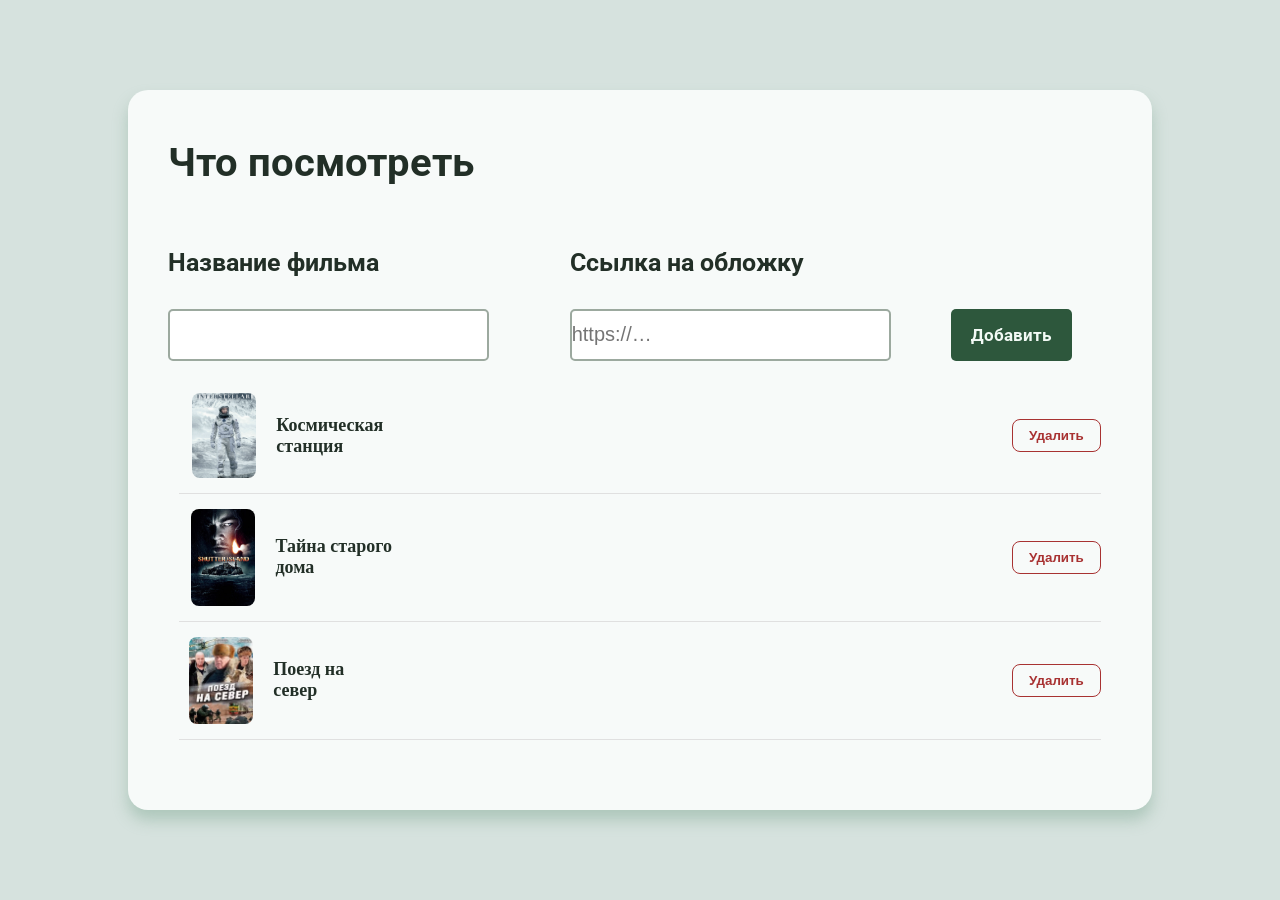
<file: index.html>
<!DOCTYPE html>
<html lang="ru">

<head>
    <meta charset="UTF-8">
    <meta http-equiv="X-UA-Compatible" content="IE=edge">
    <meta name="viewport" content="width=device-width, initial-scale=1.0">
    <title>Document</title>
    <link rel="stylesheet" href="index.css">

    <script src="index.js" defer></script>


    <link rel="preconnect" href="https://fonts.googleapis.com">
    <link rel="preconnect" href="https://fonts.gstatic.com" crossorigin>
    <link href="https://fonts.googleapis.com/css2?family=Roboto:ital,wght@0,700;1,700&display=swap" rel="stylesheet">
</head>

<body>
    <section>
        <h1>Что посмотреть</h1>
        <div class="field">
            <label for="movieName" class="name">Название фильма</label>
            <label for="moviePoster" class="poster">Ссылка на обложку</label>
            <input id="movieName" type="text" class="inp">
            <input id="moviePoster" class="inp" type="text" placeholder="https://…">
            <button id="addMovie" type="button">Добавить</button>

        </div>
        <ul id="movieList"></ul>
    </section>
</body>

</html>
</file>
<file: index.css>
* {
    padding: 0;
    margin: 0;
    box-sizing: border-box;
}

.field {
    display: grid;
    grid-template-columns: 40% 40% 20%;
    grid-template-rows: 40% 60%;
    color: #222f27;
    font-size: 25px;
    font-family: "Roboto", sans-serif;
    font-optical-sizing: auto;
    font-weight: 700;
    font-style: normal;
    font-variation-settings: "wdth" 100;
    align-items: center;
    margin-left: 20px;

}

body {
    min-height: 100vh;
    height: 100%;
    display: grid;
    grid-template-columns: 10% 80% 10%;
    grid-template-rows: 10% 80% 10%;
    background-color: rgb(214, 226, 222);
}

section {
    display: grid;
    grid-row: 2;
    grid-column: 2;
    background-color: rgb(247, 250, 249);
    height: auto;
    border-radius: 20px;
    grid-template-rows: 20% 20% 60%;
    box-shadow: 0px 10px 15px 0px #7ea89074;
}

h1 {
    grid-row: 1;
    display: flex;
    align-items: center;
    margin-left: 40px;
    font-size: 40px;
    color: #222f27;
    font-family: "Roboto", sans-serif;
    font-optical-sizing: auto;
    font-weight: 700;
    font-style: normal;
    font-variation-settings: "wdth" 100;
}

.Input {
    grid-row: 2;
    grid-column: 1/3;
}

.inp {
    height: 60%;
    margin-left: 5%;
    width: 80%;
    border-radius: 5px;
    border: 2px solid #9ca99f;
    outline: none;
    box-shadow: none;
    font-size: 20px;
}

#addMovie {
    grid-row: 2;
    grid-column: 3;
    width: 60%;
    height: 60%;
    outline: none;
    border-radius: 5px;
    background-color: #2d573c;
    border-style: none;
    color: #f2faf5;
    font-size: 17px;
    font-family: "Roboto", sans-serif;
    font-optical-sizing: auto;
    font-weight: 700;
    font-style: normal;
    font-variation-settings: "wdth" 100;
}

.name {
    grid-column: 1;
    grid-row: 1;
    margin-left: 5%;
}

.poster {
    grid-column: 2;
    grid-row: 1;
    margin-left: 5%;
}

#movieName {
    grid-row: 2;
    grid-column: 1;
}

#moviePoster {
    grid-row: 2;
    grid-column: 2;
}


ul {
    display: flex;
    flex-direction: column;
    list-style-type: none;
    padding-left: 0;
    margin-left: 0;
    overflow-y: auto;
}

.div {
    display: flex;
    align-items: center;
    justify-content: space-between;
    width: 90%;
    margin: 0 auto;
    padding: 15px 0;
    border-bottom: 1px solid #e0e0e0;
}

.poster {
    object-fit: cover;
    border-radius: 8px;
    flex-shrink: 0;
}

.title {
    font-size: 18px;
    font-weight: bold;
    color:#222f27;
}

.delete {
    margin-left: auto;
    background-color: transparent;
    color: #a83232;
    border: 1px solid #a83232;
    border-radius: 8px;
    padding: 8px 16px;
    cursor: pointer;
    font-weight: bold;
}

.delete:hover {
    background-color: #fdf0f0;
}
.left-side {
    display: flex;
    align-items: center;            
    gap: 20px;                    
}
</file>
